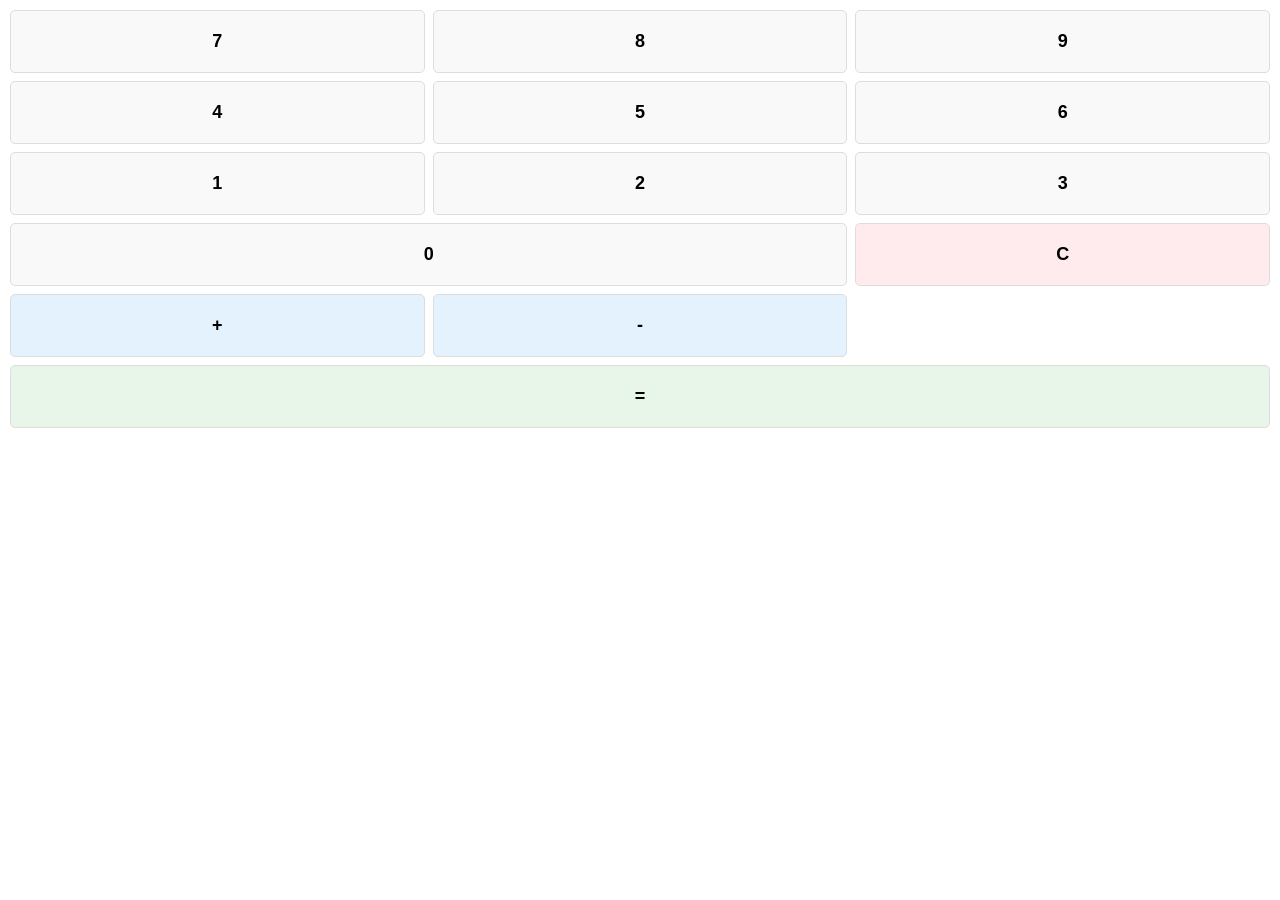
<file: www/abk/calc-button-frame.html>
<!DOCTYPE html>
<html>
<head>
    <style>
        body { margin: 0; padding: 10px; background: #fff; font-family: Arial; }
        .button-grid { display: grid; grid-template-columns: repeat(3, 1fr); gap: 8px; }
        button { padding: 20px; font-size: 18px; font-weight: bold; border: 1px solid #ddd;
                    border-radius: 5px; background: #f9f9f9; cursor: pointer; transition: all 0.2s; }
        button:hover { background: #e0e0e0; }
        button:active { transform: scale(0.95); }
        .operator { background: #e3f2fd; }
        .operator:hover { background: #bbdefb; }
        .clear { background: #ffebee; }
        .clear:hover { background: #ffcdd2; }
        .equals { background: #e8f5e9; grid-column: span 3; }
        .equals:hover { background: #c8e6c9; }
    </style>
</head>
<body>
    <div class="button-grid">
        <button onclick="sendButton('7')">7</button>
        <button onclick="sendButton('8')">8</button>
        <button onclick="sendButton('9')">9</button>
        <button onclick="sendButton('4')">4</button>
        <button onclick="sendButton('5')">5</button>
        <button onclick="sendButton('6')">6</button>
        <button onclick="sendButton('1')">1</button>
        <button onclick="sendButton('2')">2</button>
        <button onclick="sendButton('3')">3</button>
        <button onclick="sendButton('0')" style="grid-column: span 2;">0</button>
        <button onclick="sendButton('C')" class="clear">C</button>
        <button onclick="sendButton('+')" class="operator">+</button>
        <button onclick="sendButton('-')" class="operator">-</button>
        <button onclick="sendButton('=')" class="equals">=</button>
    </div>
    <script>
        function sendButton(value) {
            window.parent.postMessage({
                type: 'button',
                value: value
            }, '*');
        }
    </script>
</body>
</html>
</file>
